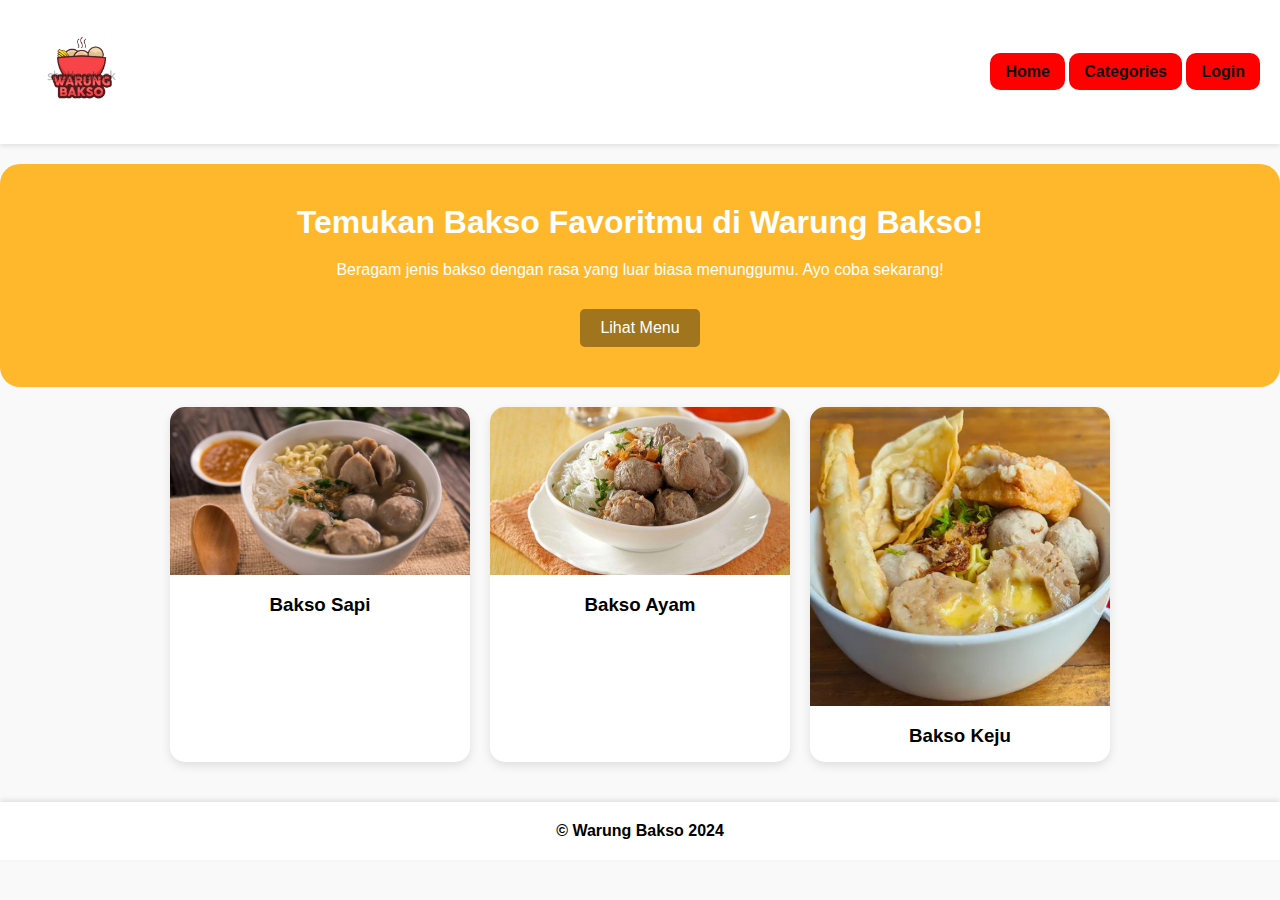
<file: index.html>
<!DOCTYPE html>
<html lang="en">
<head>
  <link rel="icon" href="assets/icon.png" />
  <title>Warung Bakso - Home</title>
  <link rel="stylesheet" href="css/style.css" />
</head>
<body>
  <center>
    <header>
        <nav class="navbar">
            <div class="logo">
                <img src="img/logo.png" alt="Logo Warung Bakso" width="50" height="25"/>
            </div>
            <div class="nav-links">
                <a href="index.html">Home</a>
                <a href="#categories">Categories</a>
                <a href="login.html">Login</a>
            </div>
        </nav>
    </header>
    <main>
      <div class="jumbotron">
        <h1>Temukan Bakso Favoritmu di Warung Bakso!</h1>
        <p>Beragam jenis bakso dengan rasa yang luar biasa menunggumu. Ayo coba sekarang!</p>
        <button class="btn" type="button">Lihat Menu</button>
      </div>
      <div class="cards-categories">
        <div class="card">
          <img src="img/bakso ayam.png" alt="Bakso Sapi" width="300" height="200" />
          <h3>Bakso Sapi</h3>
        </div>
        <div class="card">
          <img src="img/bakso sapi.png" alt="Bakso Ayam" width="300" height="200" />
          <h3>Bakso Ayam</h3>
        </div>
        <div class="card">
          <img src="img/bakso keju.png" alt="Bakso Keju" width="300" height="200" />
          <h3>Bakso Keju</h3>
        </div>
      </div>
    </main>
    <footer>
      <h4>&copy; Warung Bakso 2024</h4>
    </footer>
  </center>
</body>
</html>
</file>
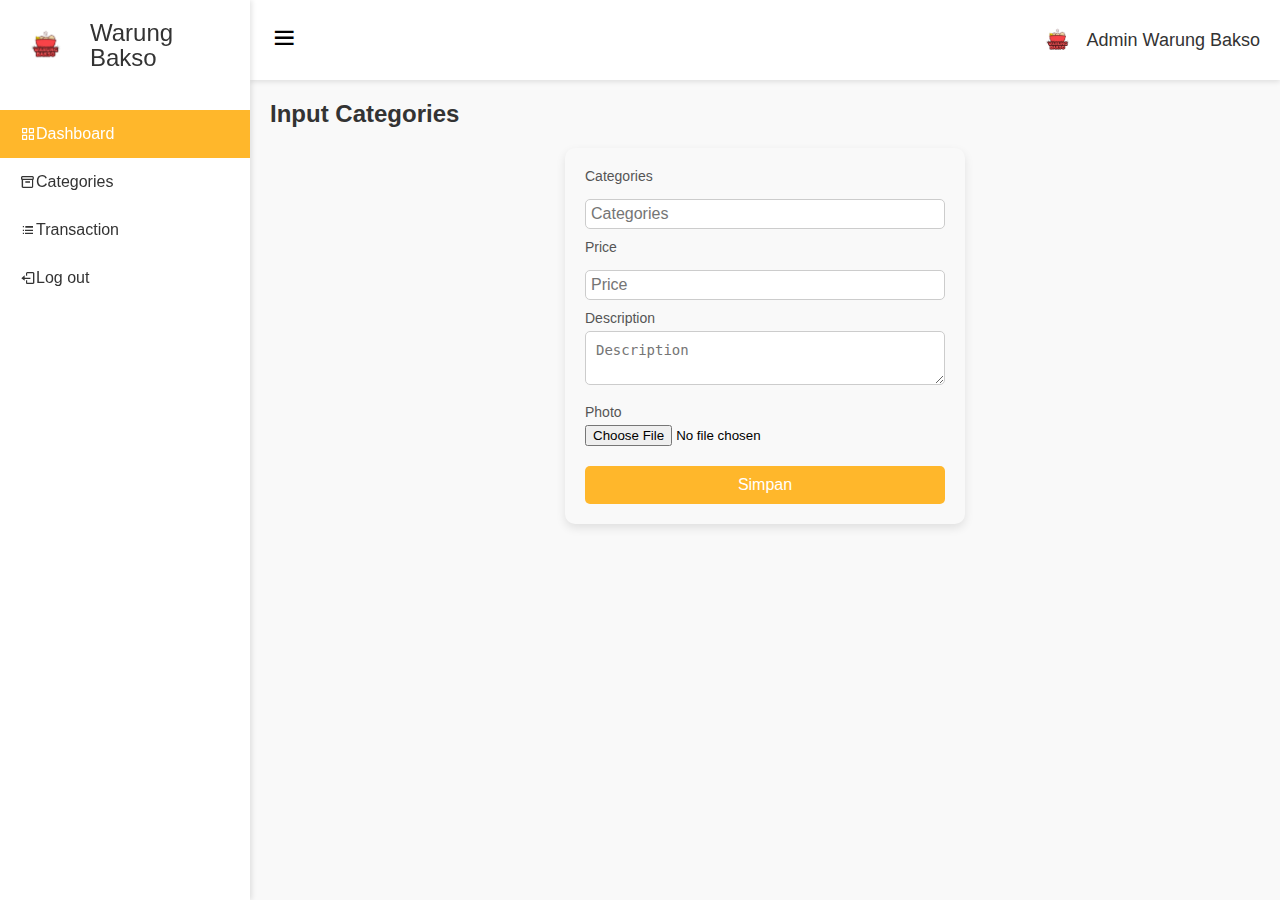
<file: categories-entry.html>
<!DOCTYPE html>
<html lang="en" dir="ltr">

<head>
    <meta charset="UTF-8" />
    <link rel="icon" href="../assets/icon.png" />
    <link rel="stylesheet" href="css/admin.css" />
    <link rel="stylesheet" href="css/categories.css" /> <!-- Tambahkan file CSS untuk styling -->
    <!-- Boxicons CDN Link -->
    <link href="https://unpkg.com/boxicons@2.0.7/css/boxicons.min.css" rel="stylesheet" />
    <meta name="viewport" content="width=device-width, initial-scale=1.0" />
    <title>Warung Bakso Admin | Categories Entry</title>
</head>

<body>
    <div class="sidebar">
        <div class="logo-details">
            <img src="img/logo.png" alt="Logo Warung Bakso" width="50" height="25"/> <!-- Logo Warung Bakso -->
            <span class="logo_name">Warung Bakso</span>
        </div>
        <ul class="nav-links">
            <li>
                <a href="../admin.html" class="active">
                    <i class="bx bx-grid-alt"></i>
                    <span class="links_name">Dashboard</span>
                </a>
            </li>
            <li>
                <a href="../categories/categories.html">
                    <i class="bx bx-box"></i>
                    <span class="links_name">Categories</span>
                </a>
            </li>
            <li>
                <a href="../transaction/transaction.html">
                    <i class="bx bx-list-ul"></i>
                    <span class="links_name">Transaction</span>
                </a>
            </li>
            <li>
                <a href="../index.html">
                    <i class="bx bx-log-out"></i>
                    <span class="links_name">Log out</span>
                </a>
            </li>
        </ul>
    </div>
    <section class="home-section">
        <nav>
            <div class="sidebar-button">
                <i class="bx bx-menu sidebarBtn"></i>
            </div>
            <div class="profile-details">
                <img src="img/logo.png" alt="Logo Warung Bakso" width="50" height="50" style="margin-left: 10px;"/> <!-- Tambahkan logo di sini -->
                <span class="admin_name">Admin Warung Bakso</span>
            </div>
        </nav>
        <div class="home-content">
            <h3>Input Categories</h3>
            <div class="form-login">
                <form action="" method="POST" enctype="multipart/form-data">
                    <label for="categories">Categories</label>
                    <input class="input" type="text" name="categories" id="categories" placeholder="Categories" required />
                    
                    <label for="price">Price</label>
                    <input class="input" type="text" name="price" id="price" placeholder="Price" required />
                    
                    <label for="description">Description</label>
                    <textarea class="input" name="description" id="description" placeholder="Description" required></textarea>
                    
                    <label for="photo">Photo</label>
                    <input type="file" name="photo" id="photo" style="margin-bottom: 20px" required />
                    
                    <button type="submit" class="btn btn-simpan" name="simpan">
                        Simpan
                    </button>
                </form>
            </div>
        </div>
    </section>
    <script>
        let sidebar = document.querySelector(".sidebar");
        let sidebarBtn = document.querySelector(".sidebarBtn");
        sidebarBtn.onclick = function () {
            sidebar.classList.toggle("active");
            if (sidebar.classList.contains("active")) {
                sidebarBtn.classList.replace("bx-menu", "bx-menu-alt-right");
            } else {
                sidebarBtn.classList.replace("bx-menu-alt-right", "bx-menu");
            }
        };
    </script>
</body>

</html>
</file>
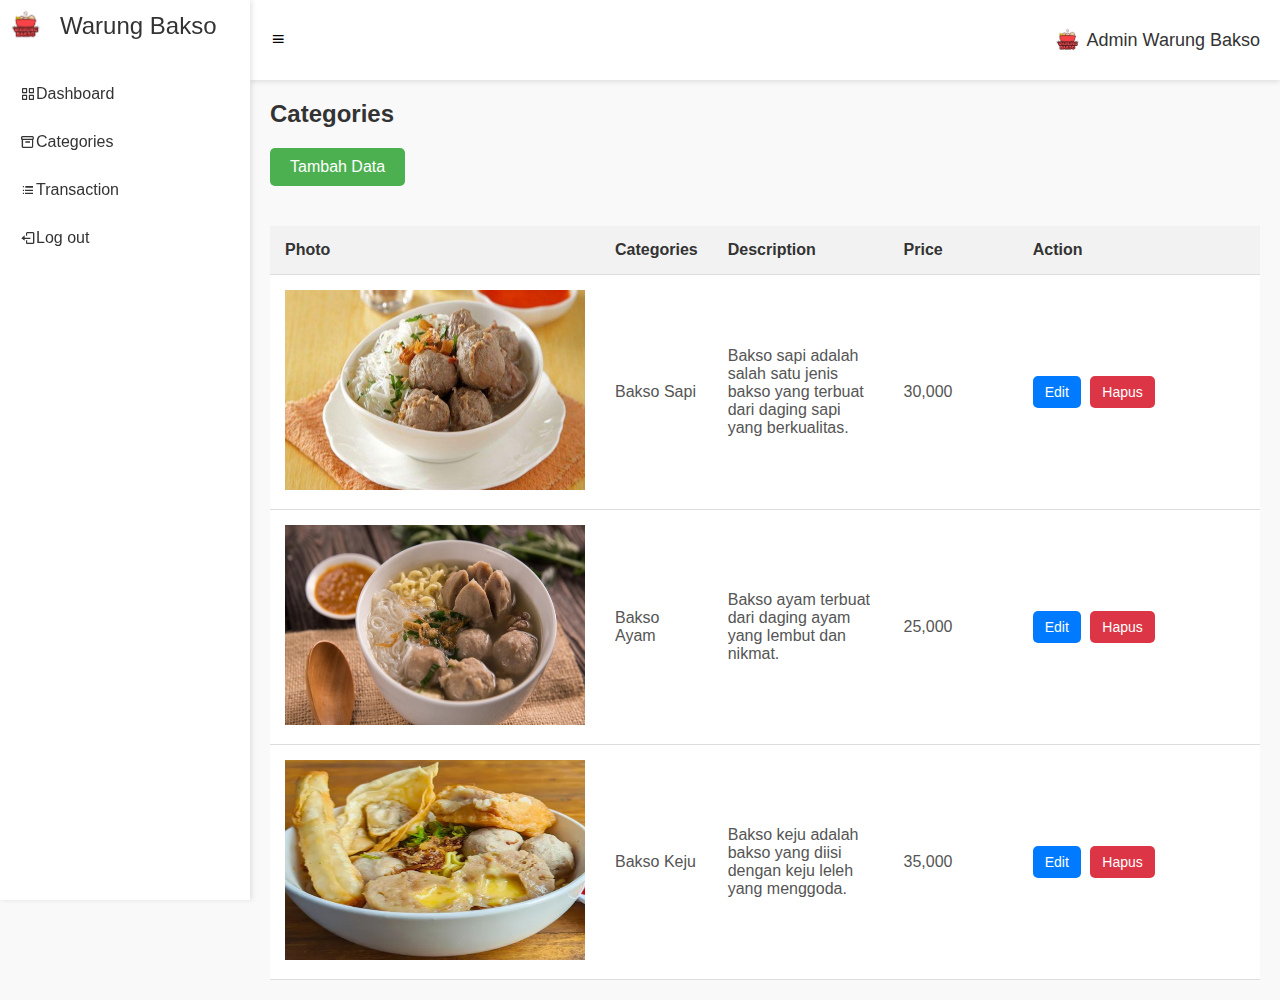
<file: categories.html>
<!DOCTYPE html>
<html lang="en" dir="ltr">

<head>
    <meta charset="UTF-8" />
    <link rel="icon" href="../assets/icon.png" />
    <link rel="stylesheet" href="css/categories.css" />
    <!-- Boxicons CDN Link -->
    <link href="https://unpkg.com/boxicons@2.0.7/css/boxicons.min.css" rel="stylesheet" />
    <meta name="viewport" content="width=device-width, initial-scale=1.0" />
    <title>Warung Bakso Admin | Categories</title>
</head>

<body>
    <div class="sidebar">
        <div class="logo-details">
            <img src="img/logo.png" alt="Logo Warung Bakso" width="50" height="25"/> <!-- Logo baru di sini -->
            <span class="logo_name">Warung Bakso</span>
        </div>
        <ul class="nav-links">
            <li>
                <a href="../admin.html" class="active">
                    <i class="bx bx-grid-alt"></i>
                    <span class="links_name">Dashboard</span>
                </a>
            </li>
            <li>
                <a href="../categories/categories.html">
                    <i class="bx bx-box"></i>
                    <span class="links_name">Categories</span>
                </a>
            </li>
            <li>
                <a href="../transaction/transaction.html">
                    <i class="bx bx-list-ul"></i>
                    <span class="links_name">Transaction</span>
                </a>
            </li>
            <li>
                <a href="../index.html">
                    <i class="bx bx-log-out"></i>
                    <span class="links_name">Log out</span>
                </a>
            </li>
        </ul>
    </div>
    <section class="home-section">
        <nav>
            <div class="sidebar-button">
                <i class="bx bx-menu sidebarBtn"></i>
            </div>
            <div class="profile-details">
                <img src="img/logo.png" alt="Logo Warung Bakso" width="50" height="50" style="margin-left: 10px;"/> <!-- Tambahkan logo di sini -->
                <span class="admin_name">Admin Warung Bakso</span>
               </div>
        </nav>
        <div class="home-content">
            <h3>Categories</h3>
            <button type="button" class="btn btn-tambah">
                <a href="categories-entry.html">Tambah Data</a>
            </button>
            <table class="table-data">
                <thead>
                    <tr>
                        <th scope="col" style="width: 20%">Photo</th>
                        <th>Categories</th>
                        <th scope="col" style="width: 20%">Description</th>
                        <th scope="col" style="width: 15%">Price</th>
                        <th scope="col" style="width: 30%">Action</th>
                    </tr>
                </thead>
                <tbody>
                    <tr>
                        <td><img src="img/bakso sapi.png" alt="Bakso Sapi" width="300" height="200"/></td>
                        <td>Bakso Sapi</td>
                        <td>Bakso sapi adalah salah satu jenis bakso yang terbuat dari daging sapi yang berkualitas.</td>
                        <td>30,000</td>
                        <td>
                            <button class="btn-edit" onclick="editCategory()">Edit</button>
                            <button class="btn-delete" onclick="deleteCategory()">Hapus</button>
                        </td>
                    </tr>
                    <tr>
                        <td><img src="img/bakso ayam.png" alt="Bakso Ayam" width="300" height="200"/></td>
                        <td>Bakso Ayam</td>
                        <td>Bakso ayam terbuat dari daging ayam yang lembut dan nikmat.</td>
                        <td>25,000</td>
                        <td>
                            <button class="btn-edit" onclick="editCategory()">Edit</button>
                            <button class="btn-delete" onclick="deleteCategory()">Hapus</button>
                        </td>
                    </tr>
                    <tr>
                        <td><img src="img/bakso keju.png" alt="Bakso Keju"width="300" height="200" /></td>
                        <td>Bakso Keju</td>
                        <td>Bakso keju adalah bakso yang diisi dengan keju leleh yang menggoda.</td>
                        <td>35,000</td>
                        <td>
                            <button class="btn-edit" onclick="editCategory()">Edit</button>
                            <button class="btn-delete" onclick="deleteCategory()">Hapus</button>
                        </td>
</file>
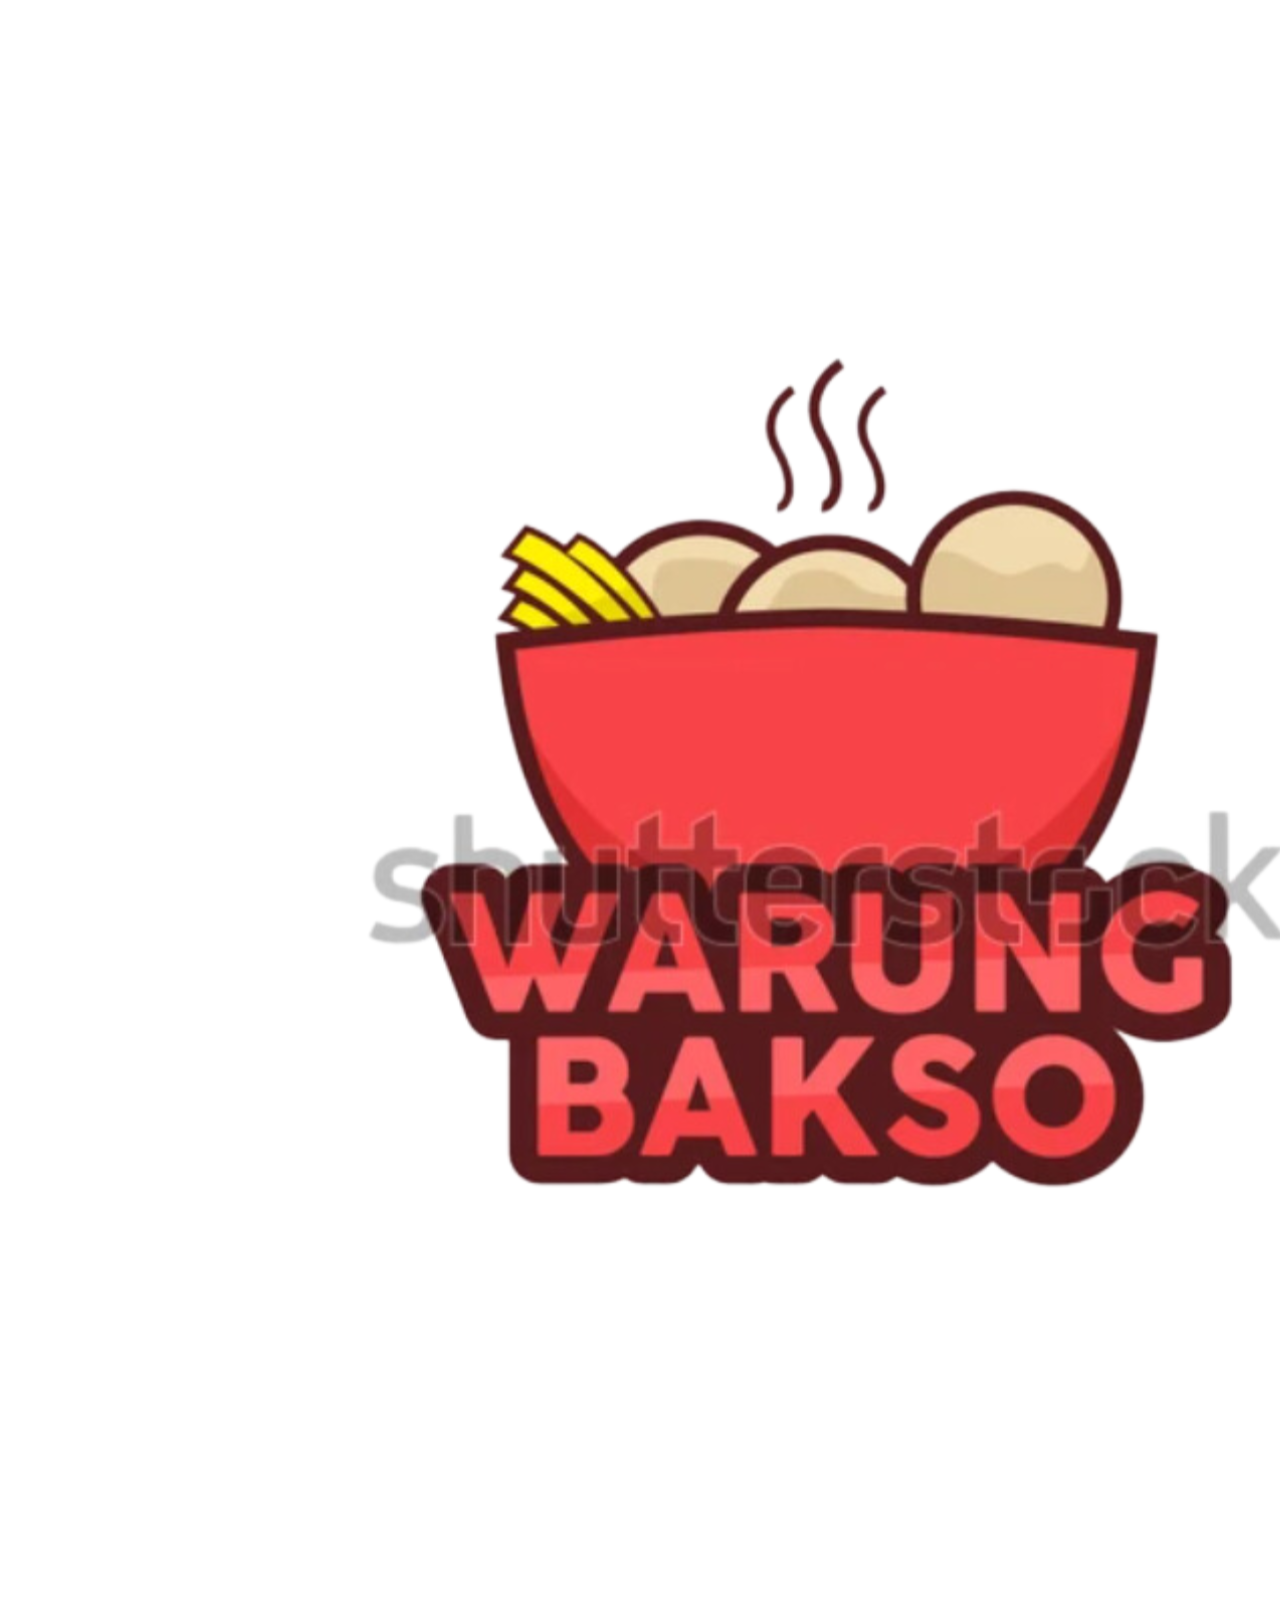
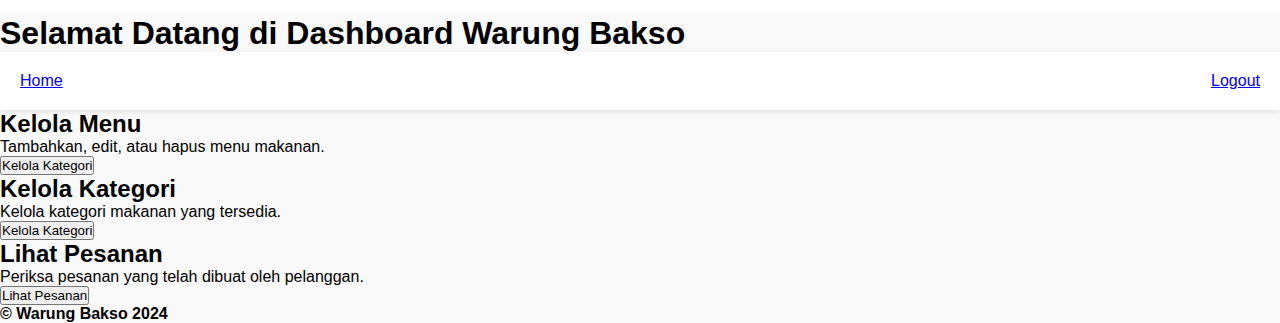
<file: dashboard.html>
<!DOCTYPE html>
<html lang="en">
<head>
    <meta charset="UTF-8">
    <meta name="viewport" content="width=device-width, initial-scale=1.0">
    <link rel="icon" href="assets/icon.png" />
    <link rel="stylesheet" href="css/admin.css" />
    <title>Dashboard - Warung Bakso</title>
</head>
<body>
    <div class="dashboard">
      <header class="dashboard-header">
        <div class="logo-container">
            <img src="img/logo.png" alt="Logo Warung Bakso" class="logo" />
        </div>
        <div class="title-container">
            <h1>Selamat Datang di Dashboard Warung Bakso</h1>
        </div>
        <nav>
            <a href="index.html">Home</a>
            <a href="logout.html">Logout</a>
        </nav>
    </header>
        <main class="dashboard-content">
            <div class="card">
                <h2>Kelola Menu</h2>
                <p>Tambahkan, edit, atau hapus menu makanan.</p>
                <button class="btn kelola-btn">Kelola Kategori</button>
            </div>
            <div class="card">
                <h2>Kelola Kategori</h2>
                <p>Kelola kategori makanan yang tersedia.</p>
                <button class="btn">Kelola Kategori</button>
            </div>
            <div class="card">
                <h2>Lihat Pesanan</h2>
                <p>Periksa pesanan yang telah dibuat oleh pelanggan.</p>
                <button class="btn">Lihat Pesanan</button>
            </div>
        </main>
        <footer class="dashboard-footer">
            <h4>&copy; Warung Bakso 2024</h4>
        </footer>
    </div>
</body>
</html>
</file>
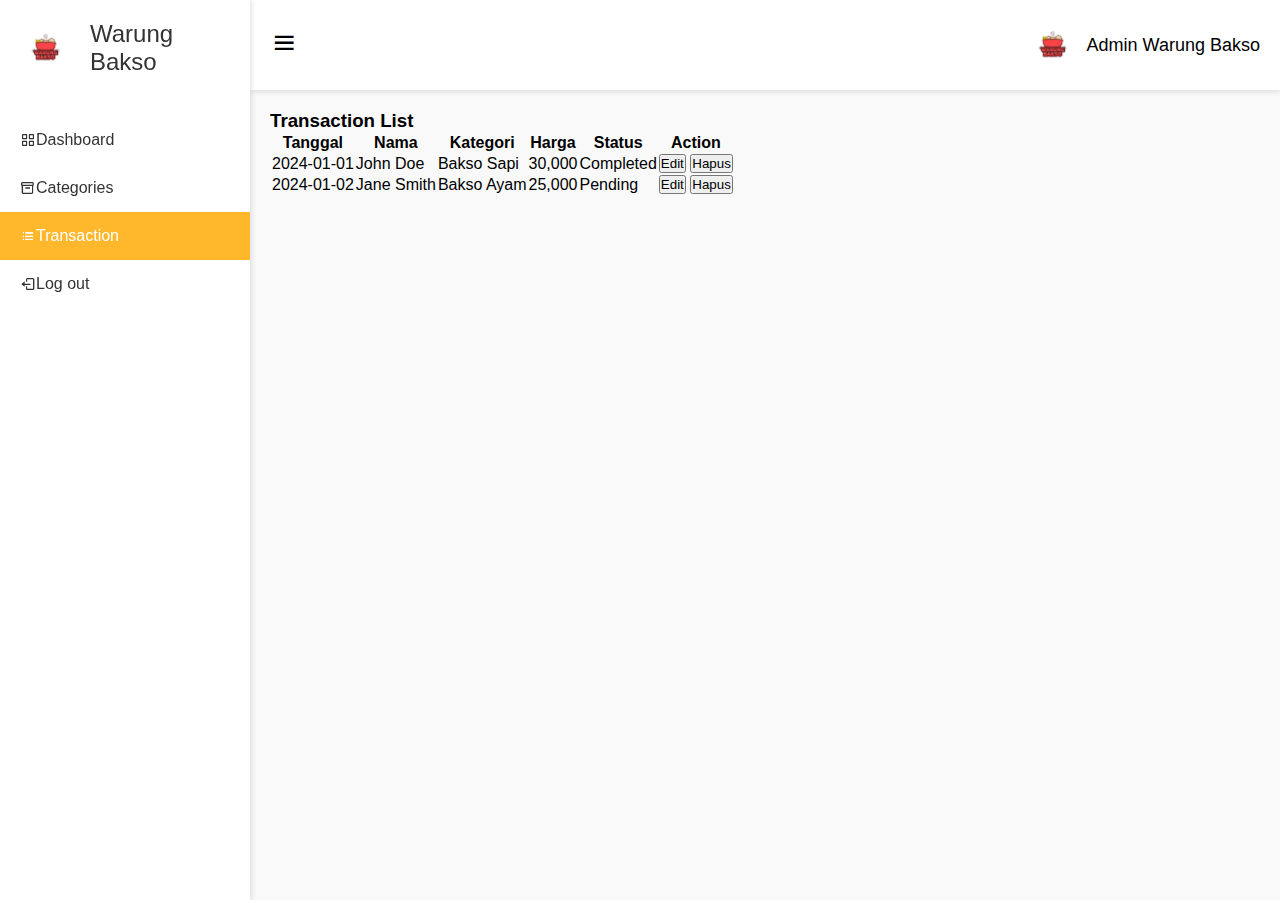
<file: transaction/transaction.html>
<!DOCTYPE html>
<html lang="en">

<head>
    <meta charset="UTF-8" />
    <link rel="icon" href="../assets/icon.png" />
    <link rel="stylesheet" href="../css/admin.css" /> <!-- Pastikan path ini benar -->
    <link href="https://unpkg.com/boxicons@2.0.7/css/boxicons.min.css" rel="stylesheet" />
    <meta name="viewport" content="width=device-width, initial-scale=1.0" />
    <title>Warung Bakso Admin | Transaction</title>
</head>

<body>
    <div class="sidebar">
        <div class="logo-details">
            <img src="../img/logo.png" alt="Logo Warung Bakso" width="50" height="25"/>
            <span class="logo_name">Warung Bakso</span>
        </div>
        <ul class="nav-links">
            <li>
                <a href="../admin.html">
                    <i class="bx bx-grid-alt"></i>
                    <span class="links_name">Dashboard</span>
                </a>
            </li>
            <li>
                <a href="../categories/categories.html">
                    <i class="bx bx-box"></i>
                    <span class="links_name">Categories</span>
                </a>
            </li>
            <li>
                <a href="../transaction/transaction.html" class="active">
                    <i class="bx bx-list-ul"></i>
                    <span class="links_name">Transaction</span>
                </a>
            </li>
            <li>
                <a href="../index.html">
                    <i class="bx bx-log-out"></i>
                    <span class="links_name">Log out</span>
                </a>
            </li>
        </ul>
    </div>
    <section class="home-section">
        <nav>
            <div class="sidebar-button">
                <i class="bx bx-menu sidebarBtn"></i>
            </div>
            <div class="profile-details">
                <img src="../img/logo.png" alt="Logo Warung Bakso" width="50" height="50" style="margin-left: 10px;"/>
                <span class="admin_name">Admin Warung Bakso</span>
            </div>
        </nav>
        <div class="home-content">
            <h3>Transaction List</h3>
            <table class="table-data">
                <thead>
                    <tr>
                        <th>Tanggal</th>
                        <th>Nama</th>
                        <th>Kategori</th>
                        <th>Harga</th>
                        <th>Status</th>
                        <th>Action</th>
                    </tr>
                </thead>
                <tbody>
                    <tr>
                        <td>2024-01-01</td>
                        <td>John Doe</td>
                        <td>Bakso Sapi</td>
                        <td>30,000</td>
                        <td>Completed</td>
                        <td>
                            <button class="btn-edit" onclick="editTransaction()">Edit</button>
                            <button class="btn-delete" onclick="deleteTransaction()">Hapus</button>
                        </td>
                    </tr>
                    <tr>
                        <td>2024-01-02</td>
                        <td>Jane Smith</td>
                        <td>Bakso Ayam</td>
                        <td>25,000</td>
                        <td>Pending</td>
                        <td>
                            <button class="btn-edit" onclick="editTransaction()">Edit</button>
                            <button class="btn-delete" onclick="deleteTransaction()">Hapus</button>
                        </td>
                    </tr>
                    <!-- Tambahkan baris lain sesuai kebutuhan -->
                </tbody>
            </table>
        </div>
    </section>
    <script>
        let sidebar = document.querySelector(".sidebar");
        let sidebarBtn = document.querySelector(".sidebarBtn");
        sidebarBtn.onclick = function () {
            sidebar.classList.toggle("active");
            if (sidebar.classList.contains("active")) {
                sidebarBtn.classList.replace("bx-menu", "bx-menu-alt-right");
            } else {
                sidebarBtn.classList.replace("bx-menu-alt-right", "bx-menu");
            }
        };
    </script>
</body>

</html>
</file>
<file: css/style.css>
/* Resetting margin and padding for consistent styling */
* {
    margin: 0;
    padding: 0;
    box-sizing: border-box;
}

/* Body styling */
body {
    font-family: "Poppins", sans-serif;
    background-color: #f9f9f9; /* Tambahkan latar belakang untuk kontras */
}

/* Gaya untuk navbar */
.navbar {
    display: flex; /* Menggunakan flexbox untuk tata letak */
    justify-content: space-between; /* Menyebar elemen secara merata */
    align-items: center; /* Menyelaraskan elemen secara vertikal */
    padding: 10px 20px; /* Padding untuk ruang di dalam navbar */
    background-color: #fff; /* Warna latar belakang navbar */
    box-shadow: 0 2px 5px rgba(0, 0, 0, 0.1); /* Bayangan untuk navbar */
    position: relative; /* Memungkinkan penempatan elemen anak */
    z-index: 1000; /* Menjaga navbar di atas elemen lain */
}

.navbar a {
    color: #111; /* Warna teks tautan */
    text-decoration: none; /* Menghilangkan garis bawah pada tautan */
    font-weight: 600; /* Menebalkan teks tautan */
    padding: 10px 15px; /* Ruang di sekitar teks tautan */
    font-size: 16px; /* Ukuran font */
    transition: color 0.3s ease; /* Efek transisi untuk perubahan warna */
    background-color: red;
    border-radius: 10px;
}

.navbar a:hover {
    color: #ffb72b; /* Warna saat hover */
}

.navbar .logo img {
    width: 120px; /* Ukuran logo */
    height: auto; /* Menjaga proporsi gambar */
}

/* Jumbotron Styling */
.jumbotron {
    display: flex;
    flex-direction: column;
    align-items: center;
    background-color: #ffb72b;
    border-radius: 20px;
    padding: 40px 20px; /* Tambahkan padding */
    margin: 20px 0; /* Tambahkan margin */
    text-align: center; /* Pusatkan teks */
}

.jumbotron h1 {
    color: white;
    margin-bottom: 20px; /* Tambahkan margin bawah */
}

.jumbotron p {
    color: white;
    margin-bottom: 30px; /* Tambahkan margin bawah */
}

/* Card Styling for Categories */
.cards-categories {
    display: flex;
    flex-wrap: wrap; /* Membuat kartu dapat membungkus */
    justify-content: center; /* Pusatkan kartu */
    gap: 20px; /* Jarak antar kartu */
    margin: 20px 0; /* Tambahkan margin atas dan bawah */
}

.card {
    background-color: white; /* Latar belakang putih untuk kartu */
    border-radius: 15px;
    box-shadow: 0 4px 10px rgba(0, 0, 0, 0.1);
    overflow: hidden;
    transition: transform 0.3s ease-in-out;
    width: 300px; /* Ukuran tetap untuk kartu */
}

.card:hover {
    transform: scale(1.05);
}

.card img {
    width: 100%;
    height: auto;
    object-fit: cover;
}

.card h3 {
    padding: 15px;
    text-align: center; /* Pusatkan teks judul */
}

/* Footer Styling */
footer {
    display: flex;
    justify-content: center;
    align-items: center;
    margin: 40px 0;
    background-color: #fff; /* Warna latar belakang footer */
    padding: 20px; /* Tambahkan padding */
    box-shadow: 0 -2px 5px rgba(0, 0, 0, 0.1); /* Bayangan untuk footer */
}

/* Responsive Styles */
@media screen and (max-width: 768px) {
    .jumbotron {
        padding: 20px; /* Kurangi padding pada layar kecil */
    }

    .cards-categories {
        flex-direction: column; /* Ubah menjadi kolom pada layar kecil */
        align-items: center; /* Pusatkan kartu */
    }

    .card {
        width: 90%; /* Lebar kartu lebih besar pada layar kecil */
    }
}
/* Gaya untuk tombol */
.btn {
    background-color: #a0751e; /* Warna latar belakang tombol */
    color: white; /* Warna teks tombol */
    border: none; /* Menghilangkan border default */
    border-radius: 5px; /* Sudut membulat */
    padding: 10px 20px; /* Padding untuk ruang di dalam tombol */
    font-size: 16px; /* Ukuran font */
    cursor: pointer; /* Menunjukkan bahwa ini adalah tombol yang dapat diklik */
    transition: background-color 0.3s ease, transform 0.3s ease; /* Efek transisi */
}

.btn:hover {
    background-color: #e0a829; /* Warna latar belakang saat hover */
    transform: scale(1.05); /* Efek zoom saat hover */
}

.btn:focus {
    outline: none; /* Menghilangkan outline saat tombol difokuskan */
}
</file>
<file: css/admin.css>
/* Resetting margin and padding for consistent styling */
* {
    margin: 0;
    padding: 0;
    box-sizing: border-box;
}

/* Body styling */
body {
    font-family: "Poppins", sans-serif;
    background-color: #f9f9f9; /* Background color for contrast */
}

/* Sidebar styling */
.sidebar {
    position: fixed;
    height: 100%;
    width: 250px;
    background: #fff; /* Background color for sidebar */
    box-shadow: 2px 0 5px rgba(0, 0, 0, 0.1); /* Shadow for sidebar */
    transition: all 0.3s ease; /* Transition for smooth opening/closing */
    z-index: 1000; /* Keep sidebar above other elements */
}

.sidebar.active {
    width: 60px; /* Width when sidebar is collapsed */
}

.logo-details {
    display: flex;
    align-items: center;
    padding: 20px; /* Padding for logo section */
}
.logo-details img {
    width: 50px; /* Sesuaikan ukuran logo */
    height: auto; /* Menjaga proporsi gambar */
    margin-right: 10px; /* Jarak antara logo dan nama */
}

.logo-details i {
    font-size: 28px; /* Icon size */
    color: #ffb72b; /* Icon color */
}

.logo_name {
    font-size: 24px; /* Logo name size */
    color: #333; /* Logo name color */
    margin-left: 10px; /* Space between icon and name */
}

.nav-links {
    margin-top: 20px; /* Space above nav links */
}

.nav-links li {
    list-style: none; /* Remove bullet points */
}

.nav-links a {
    display: flex;
    align-items: center; /* Center items vertically */
    padding: 15px 20px; /* Padding for links */
    text-decoration: none; /* Remove underline */
    color: #333; /* Link color */
    transition: background 0.3s; /* Transition for background color */
}

.nav-links a:hover {
    background: #ffb72b; /* Background color on hover */
    color: white; /* Text color on hover */
}

.nav-links a.active {
    background: #ffb72b; /* Active link background */
    color: white; /* Active link text color */
}

/* Home section styling */
.home-section {
    margin-left: 250px; /* Space for sidebar */
    transition: margin-left 0.3s; /* Transition for smooth margin change */
}

.home-section.active {
    margin-left: 60px; /* Margin when sidebar is collapsed */
}

nav {
    display: flex;
    justify-content: space-between; /* Space between items */
    align-items: center; /* Center items vertically */
    padding: 20px; /* Padding for nav */
    background: white; /* Background color for nav */
    box-shadow: 0 2px 5px rgba(0, 0, 0, 0.1); /* Shadow for nav */
}

.sidebar-button {
    font-size: 28px; /* Size for sidebar button */
    cursor: pointer; /* Pointer cursor for button */
}

.profile-details {
    display: flex;
    align-items: center; /* Center items vertically */
}

.admin_name {
    margin-left: 10px; /* Space between icon and name */
    font-size: 18px; /* Font size for admin name */
}

/* Home content styling */
.home-content {
    padding: 20px; /* Padding for home content */
}

.home-content h1 {
    font-size: 24px; /* Font size for heading */
    color: #333; /* Color for heading */
}

.home-content p {
    font-size: 16px; /* Font size for paragraph */
    color: #666; /* Color for paragraph */
}

/* Responsive Styles */
@media screen and (max-width: 768px) {
    .sidebar {
        width: 200px; /* Adjust sidebar width for smaller screens */
    }

    .home-section {
        margin-left: 200px; /* Adjust margin for smaller screens */
    }
}

/* Gaya untuk form login dan register */
.form-login, .form-register {
    background-color: #fff; /* Latar belakang putih untuk form */
    border-radius: 10px; /* Sudut membulat */
    box-shadow: 0 4px 10px rgba(0, 0, 0, 0.1); /* Bayangan untuk form */
    padding: 20px; /* Padding di dalam form */
    max-width: 400px; /* Lebar maksimum form */
    margin: 20px auto; /* Margin untuk pusatkan form */
}

/* Gaya untuk judul form */
.form-login h3, .form-register h3 {
    text-align: center; /* Pusatkan teks judul */
    margin-bottom: 20px; /* Margin bawah untuk jarak */
    color: #333; /* Warna teks judul */
}

/* Gaya untuk input */
input[type="text"], input[type="email"], input[type="password"] {
    width: 100%; /* Lebar penuh */
    padding: 5px; /* Padding di dalam input */
    margin: 10px 0; /* Margin atas dan bawah */
    border: 1px solid #ccc; /* Border abu-abu */
    border-radius: 5px; /* Sudut membulat */
    font-size: 16px; /* Ukuran font */
}

/* Gaya untuk tombol submit */
button[type="submit"] {
    background-color: #ffb72b; /* Warna latar belakang tombol */
    color: white; /* Warna teks tombol */
    border: none; /* Menghilangkan border default */
    border-radius: 5px; /* Sudut membulat */
    padding: 10px; /* Padding di dalam tombol */
    font-size: 16px; /* Ukuran font */
    cursor: pointer; /* Menunjukkan bahwa ini adalah tombol yang dapat diklik */
    transition: background-color 0.3s ease; /* Efek transisi */
    width: 100%; /* Lebar penuh */
}

button[type="submit"]:hover {
    background-color: #e0a829; /* Warna latar belakang saat hover */
}

/* Gaya untuk tautan ke halaman lain */
.form-login p, .form-register p {
    text-align: center; /* Pusatkan teks */
    margin-top: 15px; /* Margin atas untuk jarak */
}

.form-login a, .form-register a {
    color: #ffb72b; /* Warna tautan */
    text-decoration: none; /* Menghilangkan garis bawah pada tautan */
}

.form-login a:hover, .form-register a:hover {
    text-decoration: underline; /* Garis bawah saat hover */
}
</file>
<file: css/categories.css>
/* Resetting margin and padding for consistent styling */
* {
    margin: 0;
    padding: 0;
    box-sizing: border-box;
}

/* Body styling */
body {
    font-family: "Poppins", sans-serif;
    background-color: #f9f9f9; /* Background color for contrast */
}

/* Sidebar styling */
.sidebar {
    position: fixed;
    height: 100%;
    width: 250px;
    background: #fff; /* Background color for sidebar */
    box-shadow: 2px 0 5px rgba(0, 0, 0, 0.1); /* Shadow for sidebar */
    transition: all 0.3s ease; /* Transition for smooth opening/closing */
    z-index: 1000; /* Keep sidebar above other elements */
}

.nav-links {
    margin-top: 20px; /* Space above nav links */
}

.nav-links li {
    list-style: none; /* Remove bullet points */
}

.nav-links a {
    display: flex;
    align-items: center; /* Center items vertically */
    padding: 15px 20px; /* Padding for links */
    text-decoration: none; /* Remove underline */
    color: #333; /* Link color */
    transition: background 0.3s; /* Transition for background color */
}

.nav-links a:hover {
    background: #ffb72b; /* Background color on hover */
    color: white; /* Text color on hover */
}

/* Home section styling */
.home-section {
    margin-left: 250px; /* Space for sidebar */
    transition: margin-left 0.3s; /* Transition for smooth margin change */
}

nav {
    display: flex;
    justify-content: space-between; /* Space between items */
    align-items: center; /* Center items vertically */
    padding: 20px; /* Padding for nav */
    background: white; /* Background color for nav */
    box-shadow: 0 2px 5px rgba(0, 0, 0, 0.1); /* Shadow for nav */
}

/* Home content styling */
.home-content {
    padding: 20px; /* Padding for home content */
}

.home-content h3 {
    font-size: 24px; /* Font size for heading */
    color: #333; /* Color for heading */
    margin-bottom: 20px; /* Space below heading */
}

/* Button styling */
.btn {
    background-color: #ffb72b; /* Background color for button */
    color: white; /* Text color for button */
    border: none; /* Remove default border */
    border-radius: 5px; /* Rounded corners */
    padding: 10px 20px; /* Padding for button */
    font-size: 16px; /* Font size for button */
    cursor: pointer; /* Pointer cursor for button */
    transition: background-color 0.3s ease; /* Transition for background color */
}

.btn:hover {
    background-color: #e0a829; /* Darker background on hover */
}

/* Table styling */
.table-data {
    width: 100%; /* Full width */
    border-collapse: collapse; /* Collapse borders */
    margin-top: 20px; /* Space above table */
}

.table-data th, .table-data td {
    padding: 15px; /* Padding for cells */
    text-align: left; /* Align text to the left */
    border-bottom: 1px solid #ddd; /* Bottom border for cells */
}

.table-data th {
    background-color: #f2f2f2; /* Background color for header */
    color: #333; /* Text color for header */
    font-weight: bold;/* teks tebal untuk header*/
}

.table-data td {
    background-color: #fff; /* Warna latar belakang untuk sel */
    color: #555; /* Warna teks untuk sel */
}

.table-data tr:hover {
    background-color: #f5f5f5; /* Background color on row hover */
}

.btn-edit, .btn-delete {
    background-color: #007BFF; /* Warna latar belakang tombol edit */
    color: white; /* Warna teks tombol */
    border: none; /* Menghilangkan border default */
    border-radius: 5px; /* Sudut membulat */
    padding: 8px 12px; /* Padding untuk ruang di dalam tombol */
    font-size: 14px; /* Ukuran font */
    cursor: pointer; /* Menunjukkan bahwa ini adalah tombol yang dapat diklik */
    transition: background-color 0.3s ease; /* Efek transisi */
    margin-right: 5px; /* Jarak antara tombol */
}

.btn-edit:hover {
    background-color: #0056b3; /* Warna latar belakang saat hover untuk tombol edit */
}

.btn-delete {
    background-color: #dc3545; /* Warna latar belakang tombol hapus */
}

.btn-delete:hover {
    background-color: #c82333; /* Warna latar belakang saat hover untuk tombol hapus */
}

/* Responsive Styles */
@media screen and (max-width: 768px) {
    .sidebar {
        width: 200px; /* Adjust sidebar width for smaller screens */
    }

    .home-section {
        margin-left: 200px; /* Adjust margin for smaller screens */
    }

    .table-data th, .table-data td {
        padding: 10px; /* Reduce padding for smaller screens */
    }
}
.profile-details {
    display: flex; /* Menggunakan flexbox untuk menyelaraskan item */
    align-items: center; /* Menyelaraskan item secara vertikal */
}

.profile-details img {
    width: 40px; /* Sesuaikan ukuran logo */
    height: auto; /* Menjaga proporsi gambar */
    margin-left: 10px; /* Jarak antara teks dan logo */
}

.admin_name {
    font-size: 18px; /* Ukuran font untuk nama admin */
    color: #333; /* Warna teks */
}
.logo-details {
    display: flex; /* Menggunakan flexbox untuk menyelaraskan item */
    align-items: center; /* Menyelaraskan item secara vertikal */
}

.logo-details img {
    width: 50px; /* Sesuaikan ukuran logo */
    height: auto; /* Menjaga proporsi gambar */
    margin-right: 10px; /* Jarak antara logo dan nama */
}

.logo_name {
    font-size: 24px; /* Ukuran font untuk nama warung */
    color: #333; /* Warna teks */
    line-height: 25px; /* Menyesuaikan tinggi garis untuk penyelarasan vertikal */
}
.btn-tambah {
    background-color: #4CAF50; /* Warna latar belakang tombol */
    color: white; /* Warna teks tombol */
    border: none; /* Menghilangkan border default */
    border-radius: 5px; /* Sudut membulat */
    padding: 10px 20px; /* Padding untuk ruang di dalam tombol */
    font-size: 16px; /* Ukuran font */
    cursor: pointer; /* Menunjukkan bahwa ini adalah tombol yang dapat diklik */
    transition: background-color 0.3s ease, transform 0.3s ease; /* Efek transisi */
    margin-bottom: 20px; /* Jarak bawah untuk pemisahan dari elemen lain */
}

.btn-tambah:hover {
    background-color: #45a049; /* Warna latar belakang saat hover */
    transform: scale(1.05); /* Efek zoom saat hover */
}

.btn-tambah a {
    text-decoration: none; /* Menghilangkan garis bawah pada tautan */
    color: white; /* Warna teks tautan */
}

/* Gaya untuk form input */
.form-login {
    background-color: #f9f9f9; /* Warna latar belakang form */
    border-radius: 10px; /* Sudut membulat */
    box-shadow: 0 4px 10px rgba(0, 0, 0, 0.1); /* Bayangan untuk form */
    padding: 20px; /* Padding di dalam form */
    max-width: 400px; /* Lebar maksimum form */
    margin: 20px auto; /* Margin untuk pusatkan form */
}

.form-login h3 {
    text-align: center; /* Pusatkan judul */
    margin-bottom: 20px; /* Jarak bawah untuk judul */
    color: #333; /* Warna teks judul */
}

.form-login label {
    font-size: 14px; /* Ukuran font untuk label */
    margin-bottom: 5px; /* Jarak bawah untuk label */
    display: block; /* Membuat label menjadi block untuk memudahkan penataan */
    color: #555; /* Warna teks label */
}

.input {
    width: 100%; /* Lebar penuh untuk input */
    padding: 10px; /* Padding di dalam input */
    margin-bottom: 15px; /* Jarak bawah untuk input */
    border: 1px solid #ccc; /* Border untuk input */
    border-radius: 5px; /* Sudut membulat untuk input */
    font-size: 14px; /* Ukuran font untuk input */
    box-sizing: border-box; /* Menghitung padding dan border dalam lebar total */
}

.input:focus {
    border-color: #007BFF; /* Warna border saat fokus */
    outline: none; /* Menghilangkan outline default */
}

.btn-simpan {
    background-color: #007BFF; /* Warna latar belakang tombol */
    color: white; /* Warna teks tombol */
    border: none; /* Menghilangkan border default */
    border-radius: 5px; /* Sudut membulat */
    padding: 10px 15px; /* Padding untuk ruang di dalam tombol */
    font-size: 16px; /* Ukuran font */
    cursor: pointer; /* Menunjukkan bahwa ini adalah tombol yang dapat diklik */
    transition: background-color 0.3s ease; /* Efek transisi */
    width: 100%; /* Lebar penuh untuk tombol */
}

.btn-simpan:hover {
    background-color: #0056b3; /* Warna latar belakang saat hover */
}
</file>
